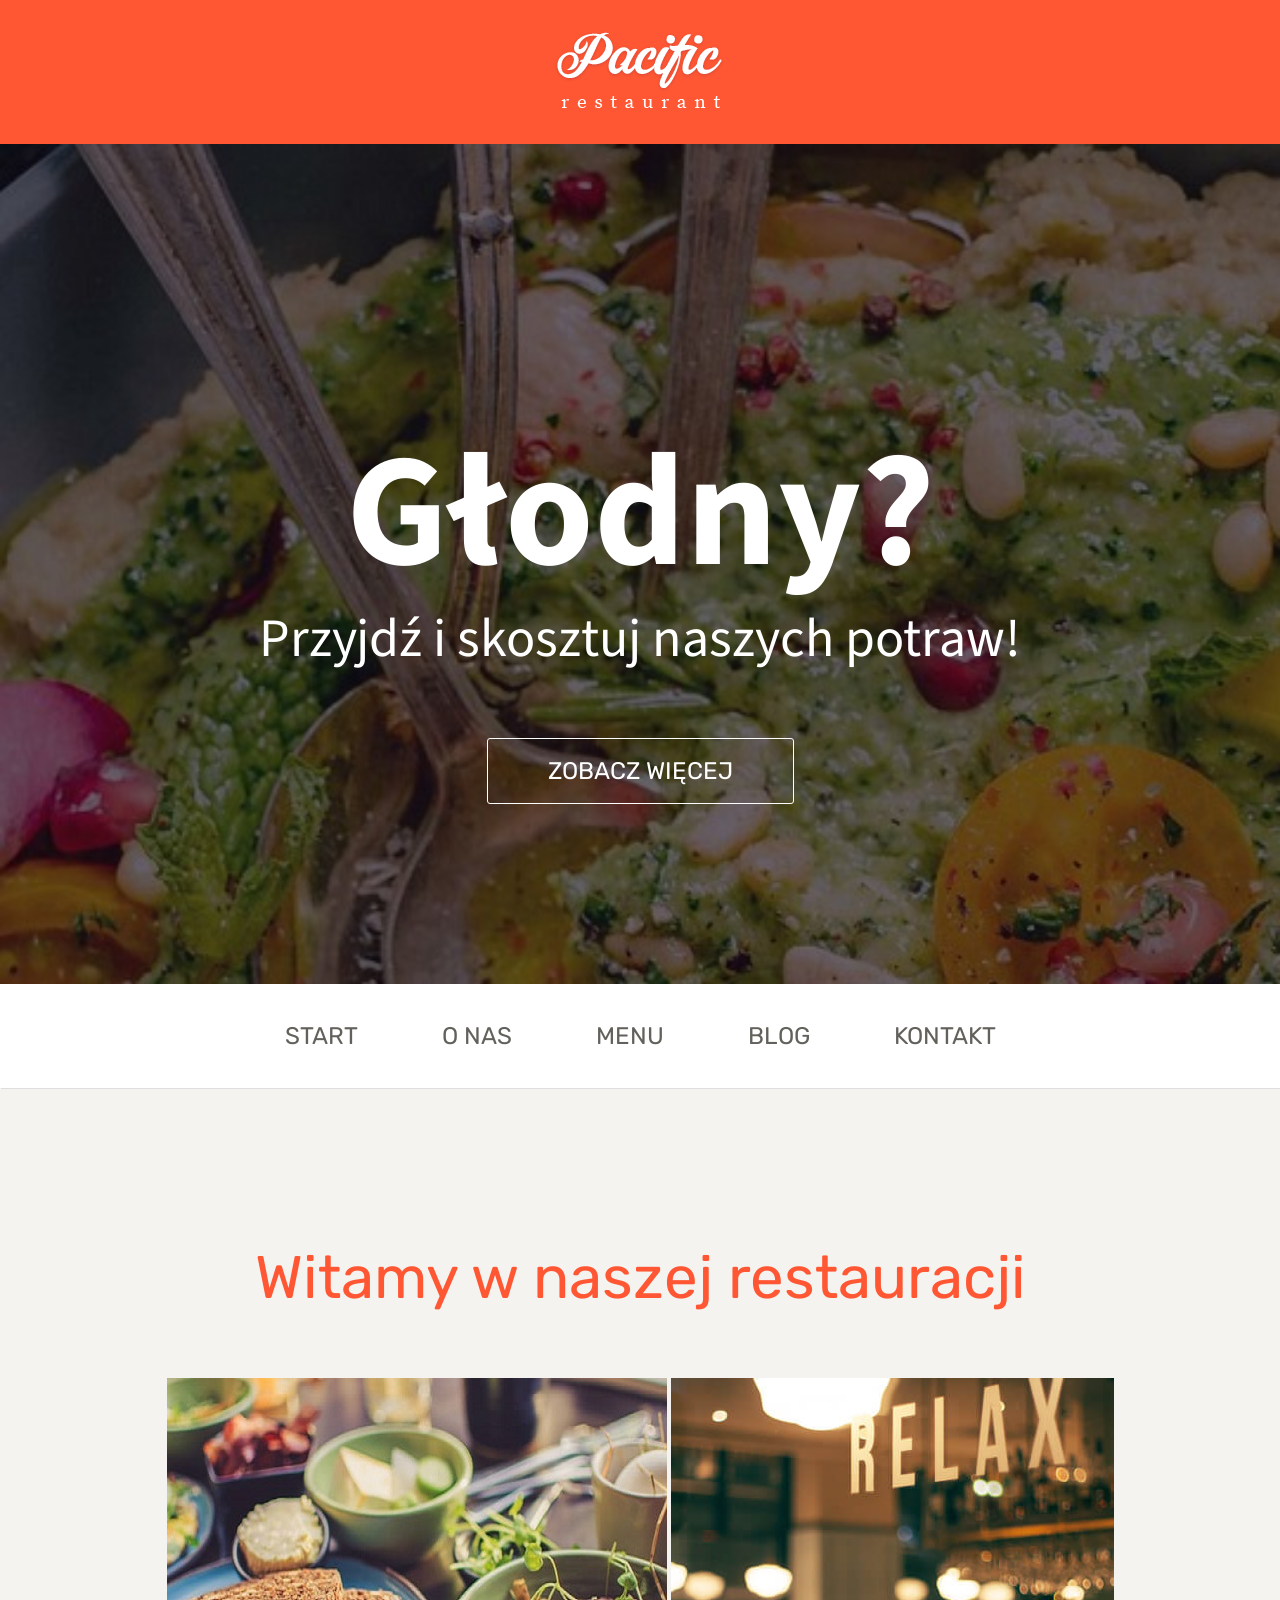
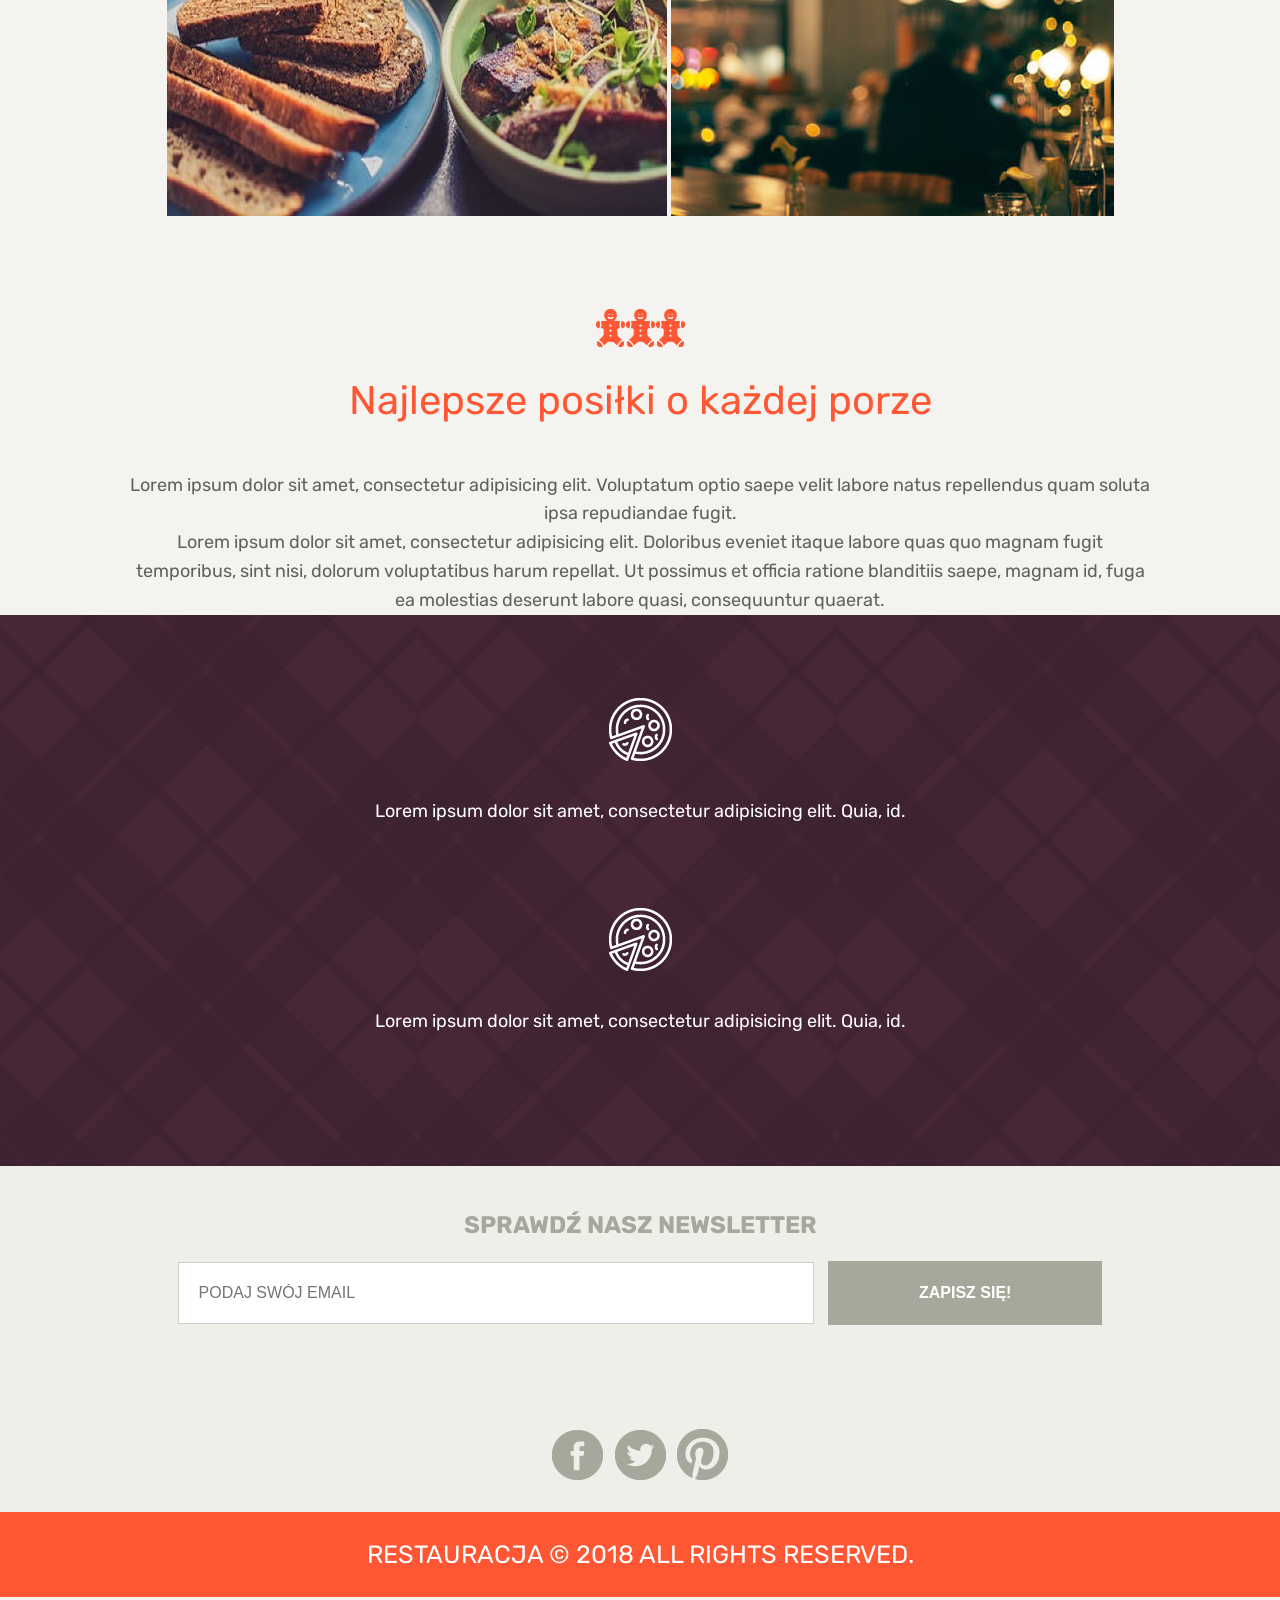
<file: index.html>
<!DOCTYPE html>
<html lang="pl">
<head>
    <meta charset="UTF-8">
    <title>Restauracja_SMAKOSZ</title>
    <meta name="viewport" content="width=device-width, initial-scale=1.0">
    <link rel="stylesheet" href="css/reset-meyer.css">
    <link rel="stylesheet" href="css/style.css">
    
    <link href="https://fonts.googleapis.com/css?family=Rubik&amp;subset=latin-ext" rel="stylesheet">
    <link href="https://fonts.googleapis.com/css?family=Source+Sans+Pro" rel="stylesheet">

</head>
<body>
    <header>
       <div class="logo-bar">
        <a href="index.html">
            <img src="img/logo.png" alt="Logo restauracji">
        </a>
        </div>
        <div class="top">
            <h1>Głodny?</h1>
            <p>Przyjdź i skosztuj naszych potraw!</p>
            <a href="#">ZOBACZ WIĘCEJ</a>
        </div>
        <nav>
            <ul>
                <li><a href="index.html">START</a></li>
                <li><a href="#">O NAS</a></li>
                <li><a href="#">MENU</a></li>
                <li><a href="#">BLOG</a></li>
                <li><a href="kontakt.html">KONTAKT</a></li>
            </ul>
        </nav>
        
    </header>
    <main>
        <section class="section-welcome">
            <h1 class="section-header">Witamy w naszej restauracji</h1>
            <img src="img/danie_1.jpg" alt="Danie pierwsze" class="Welcome-first-image">
            <img src="img/danie_2.jpg" alt="Danie drugie">
        </section>
        <section class="section-best-meals">
            <img src="img/ciastka.png" alt="Grafika ciastko">
            <h1 class="section-header">Najlepsze posiłki o każdej porze</h1>
            <p>Lorem ipsum dolor sit amet, consectetur adipisicing elit. Voluptatum optio saepe velit labore natus repellendus quam soluta ipsa repudiandae fugit.</p>
            <p>Lorem ipsum dolor sit amet, consectetur adipisicing elit. Doloribus eveniet itaque labore quas quo magnam fugit temporibus, sint nisi, dolorum voluptatibus harum repellat. Ut possimus et officia ratione blanditiis saepe, magnam id, fuga ea molestias deserunt labore quasi, consequuntur quaerat.</p>
        </section>
        <section class="section-offer">
            <div class="section-offer-single">
                <img src="img/pizza.png" alt="Pizza">
                <p>Lorem ipsum dolor sit amet, consectetur adipisicing elit. Quia, id.</p>
            </div>
            <div class="section-offer-single">
                <img src="img/pizza.png" alt="Pizza">
                <p>Lorem ipsum dolor sit amet, consectetur adipisicing elit. Quia, id.</p>
            </div>
        </section>
        <section class="section-newsletter">
           <div class="section-newsletter-wrapper">
            <h2>Sprawdź nasz newsletter</h2>    
            <form action="" method="">
                <input type="email" placeholder="Podaj swój email">
                <button type="submit">Zapisz się!</button>
            </form>
            </div>
            <div class="social-links">
                <a href="#"><img src="img/facebook.png" alt="Facebook"></a>
                <a href="#"><img src="img/twitter.png" alt="Twitter"></a>
                <a href="#"><img src="img/pinterest.png" alt="Pinterest"></a>
              
            </div>
        </section>
    </main>
    <footer class="footer">
        Restauracja &copy; 2018 All rights reserved.
  
    </footer>>
    
    
</body>
</html>
</file>
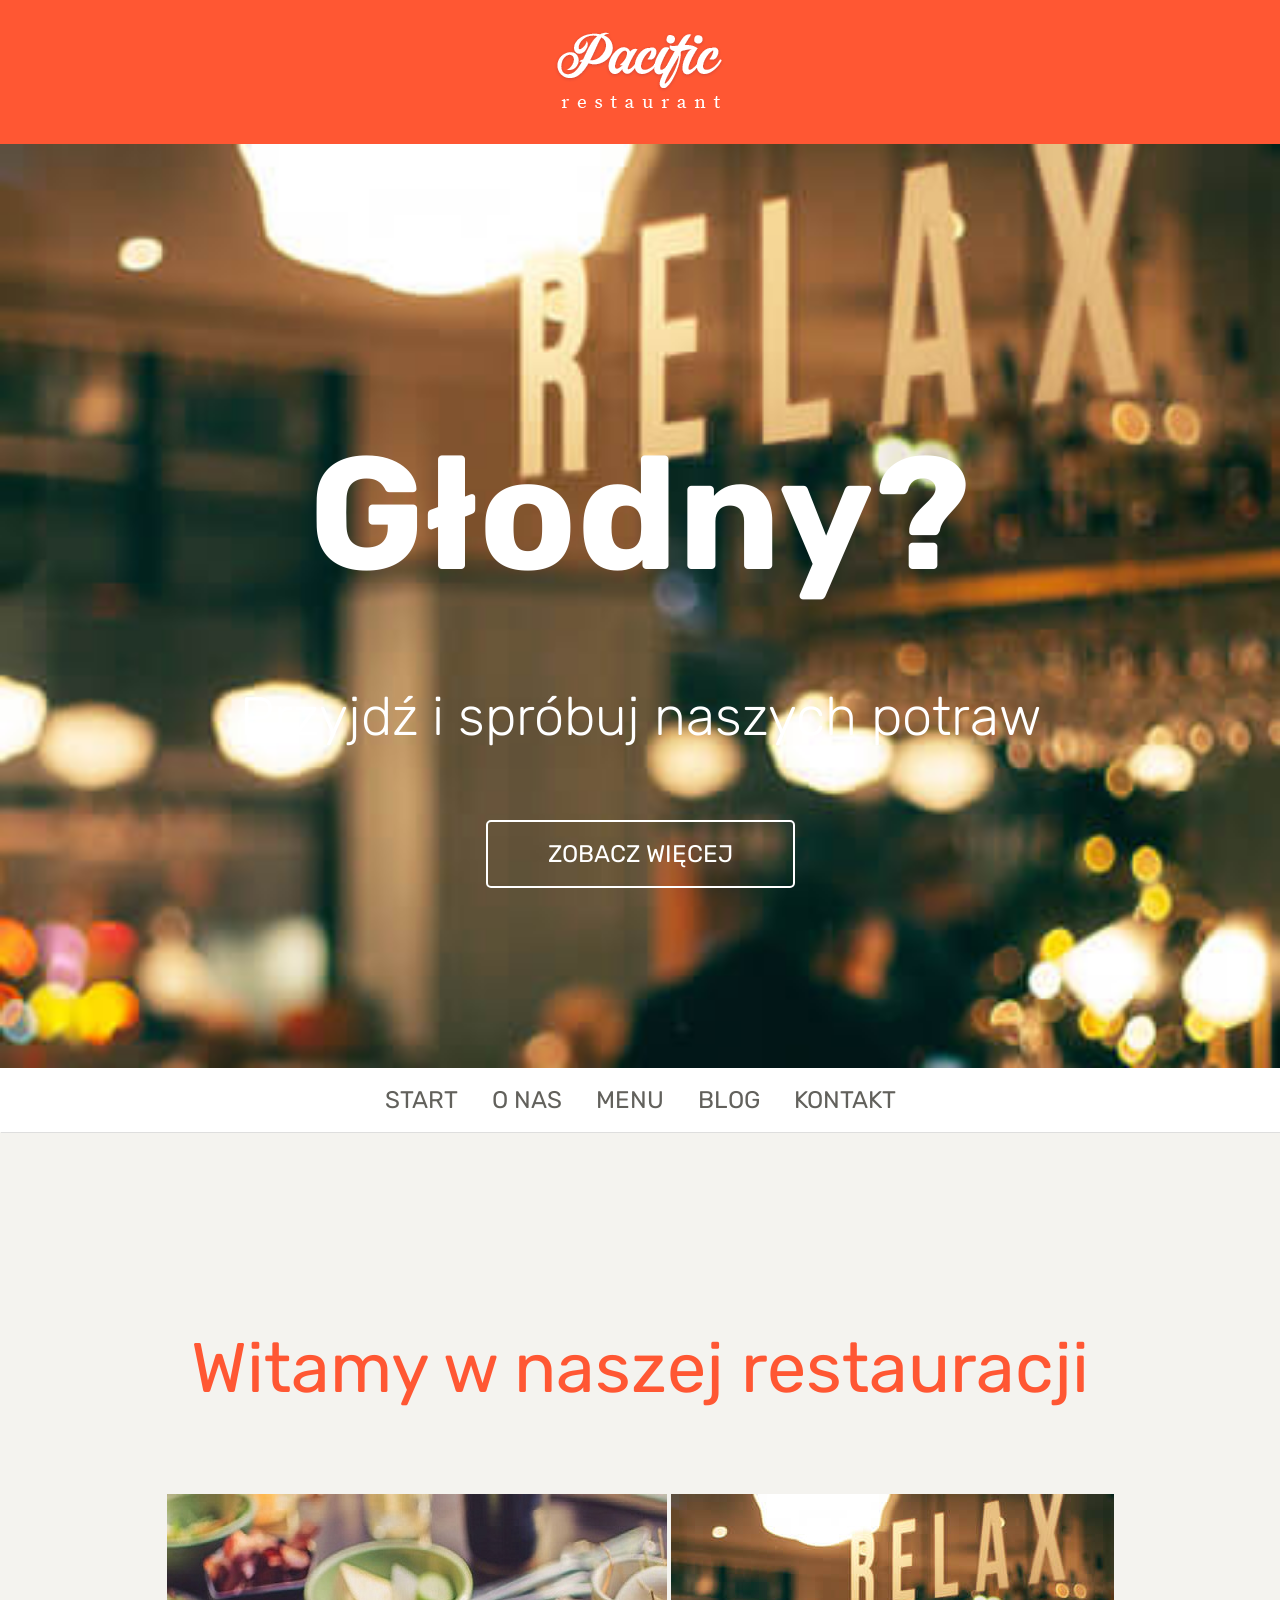
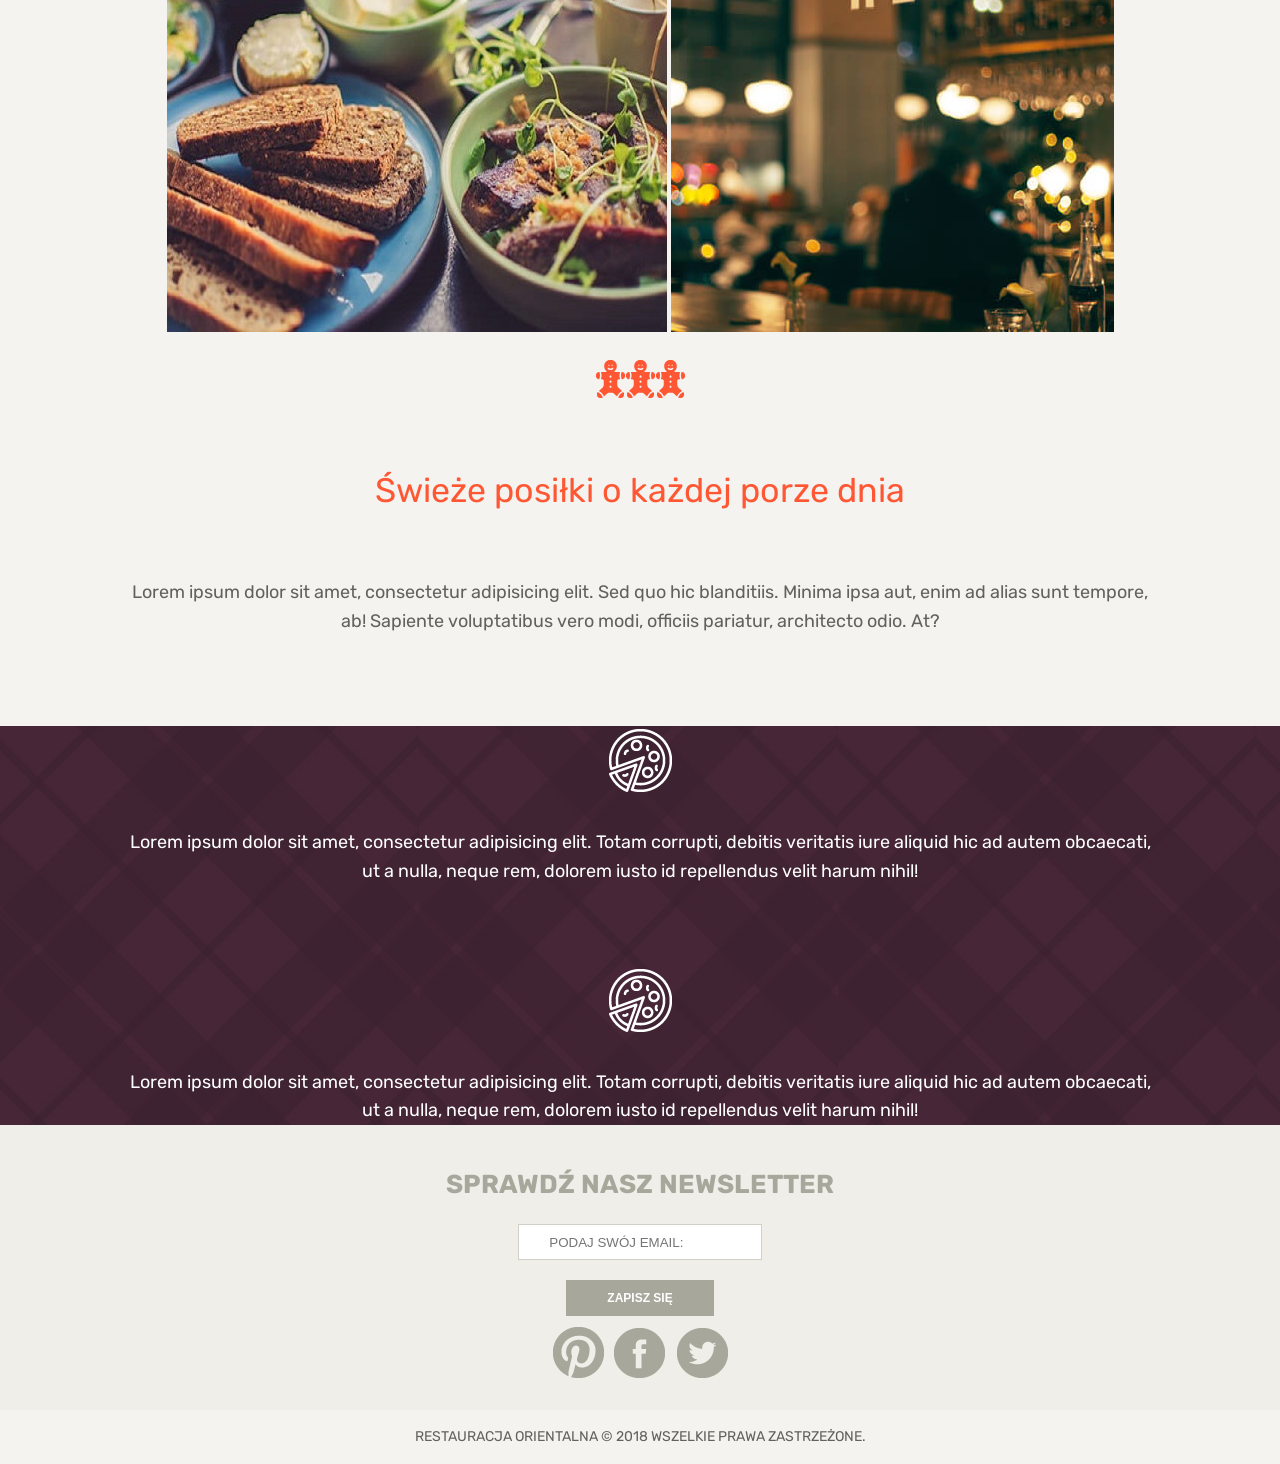
<file: img/index.html>
<!DOCTYPE html>
<html lang="pl">
<head>
    <meta charset="UTF-8">

    <title>Witamy w restauracji</title>
    <link rel="stylesheet" href="style.css">
    <link href="https://fonts.googleapis.com/css?family=Source+Serif+Pro:400,700&amp;subset=latin-ext" rel="stylesheet">
    <link href="https://fonts.googleapis.com/css?family=Rubik&amp;subset=latin-ext" rel="stylesheet">
</head>
<body>
    <header>
       <div class="logo-bar">
           <a href="index.html">
               <img src="logo.png" alt="Logo firmy">
           </a>
       </div>
       <div class="top">
           <h1 class="gora">Głodny?</h1>
           <p>Przyjdź i spróbuj naszych potraw</p>
           <a href="#">ZOBACZ WIĘCEJ</a>
       </div>
           <nav>
               <ul>
                   <li><a href="index.html">START</a></li>
                   <li><a href="#">O NAS</a></li>
                   <li><a href="#">MENU</a></li>
                   <li><a href="#">BLOG</a></li>
                   <li><a href="formularz.html">KONTAKT</a></li>
               </ul>
           </nav>
        
    </header>
    <main>
       
        <section class="section-welcome">
            <h1 class="section-header">Witamy w naszej restauracji</h1>
            <img src="danie_1.jpg" alt="Potrawa" class="welcome-first-image">
            <img src="danie_2.jpg" alt="Potrawa numer 2">
        </section>
        
        <section class="section-best-meals">
            <img src="ciastka.png" alt="ciastko">
            <h1 class="section-header">Świeże posiłki o każdej porze dnia</h1>
            <p>Lorem ipsum dolor sit amet, consectetur adipisicing elit. Sed quo hic blanditiis. Minima ipsa aut, enim ad alias sunt tempore, ab! Sapiente voluptatibus vero modi, officiis pariatur, architecto odio. At?</p>
        </section>
        <section class="section-offer">
            <div class="section-offer-sinlge">
                <img src="pizza.png" alt="pizza">
                <p>Lorem ipsum dolor sit amet, consectetur adipisicing elit. Totam corrupti, debitis veritatis iure aliquid hic ad autem obcaecati, ut a nulla, neque rem, dolorem iusto id repellendus velit harum nihil!</p>
            </div>
      
        
            <div class="section-offer-sinlge">
                <img src="pizza.png" alt="pizza">
                <p>Lorem ipsum dolor sit amet, consectetur adipisicing elit. Totam corrupti, debitis veritatis iure aliquid hic ad autem obcaecati, ut a nulla, neque rem, dolorem iusto id repellendus velit harum nihil!</p>
            </div>
        </section>
        <section class="section-newsletter">
            <div class="section-newsletter-wrapper">
                <h2>Sprawdź nasz newsletter</h2>
                <form action="#">
                    <input type="emalil" placeholder="Podaj swój email:">
                    <button type="submit">Zapisz się</button>
                </form>
            </div>
            <div class="social-links">
               
                <a href="#"><img src="pinterest.png" alt=""></a>
                <a href="#"><img src="facebook.png" alt=""></a>
                <a href="#"><img src="twitter.png" alt=""></a>
            </div>
        </section>
    </main>
    <footer>
        Restauracja Orientalna &copy; 2018 Wszelkie prawa zastrzeżone.
    </footer>
</body>
</html>
</file>
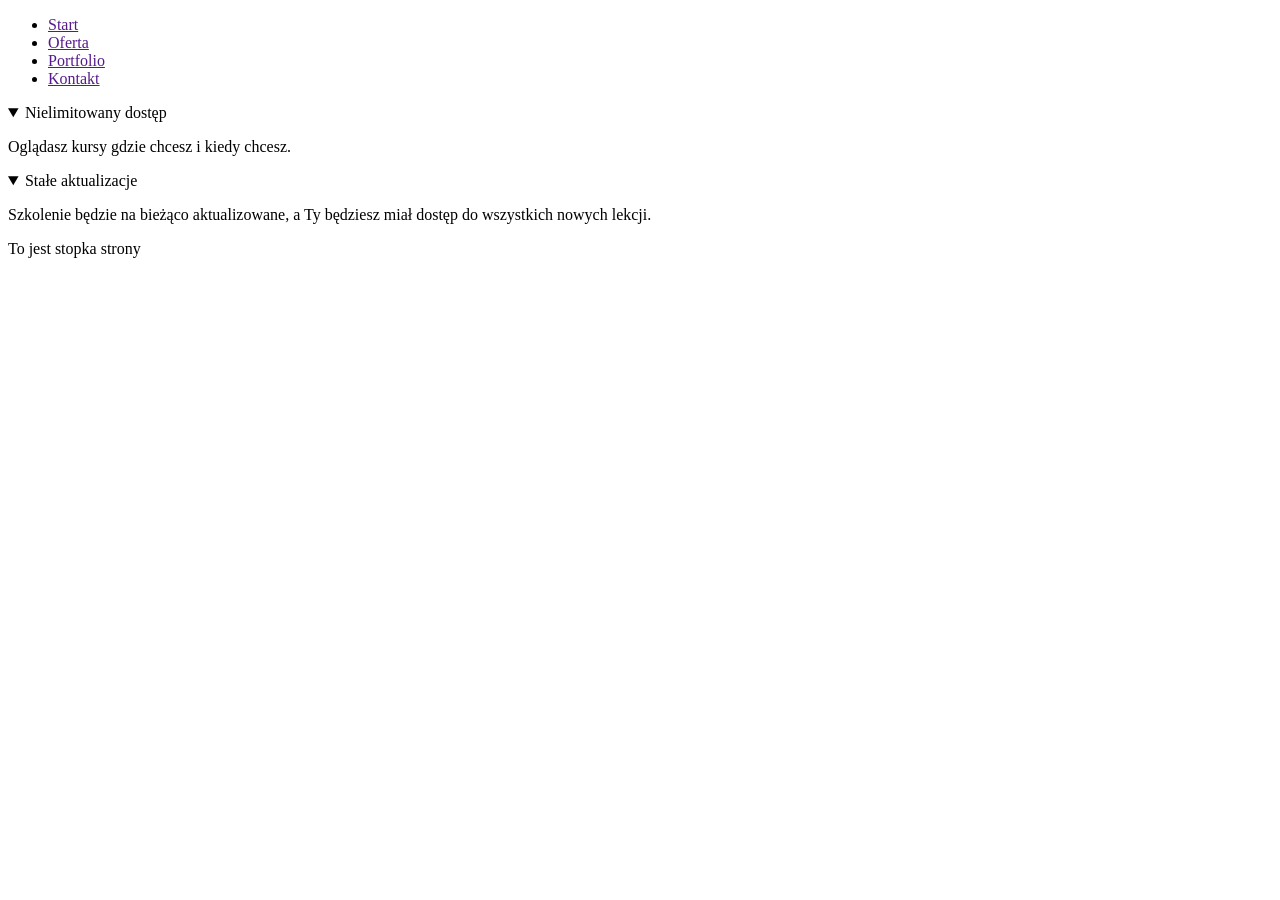
<file: img/materialy/materialy_do_kursu/lekcje/10/10_1/koniec/index.html>
<!DOCTYPE html>
<html>
<head>
	<meta charset="UTF-8">
	<title>Przydatne techniki</title>
</head>
<body>

	<header>
		<nav>
			<ul>
				<li><a href="">Start</a></li>
				<li><a href="">Oferta</a></li>
				<li><a href="">Portfolio</a></li>
				<li><a href="">Kontakt</a></li>
			</ul>
		</nav>
	</header>
	<main role="main">
		<details open>
			<summary>Nielimitowany dostęp</summary>
			<p>Oglądasz kursy gdzie chcesz i kiedy chcesz.</p>
		</details>
		<details open>
			<summary>Stałe aktualizacje</summary>
			<p>Szkolenie będzie na bieżąco aktualizowane, a Ty będziesz miał dostęp do wszystkich nowych lekcji.</p>
		</details>
	</main>
	<footer>To jest stopka strony</footer>
</body>
</html>
</file>
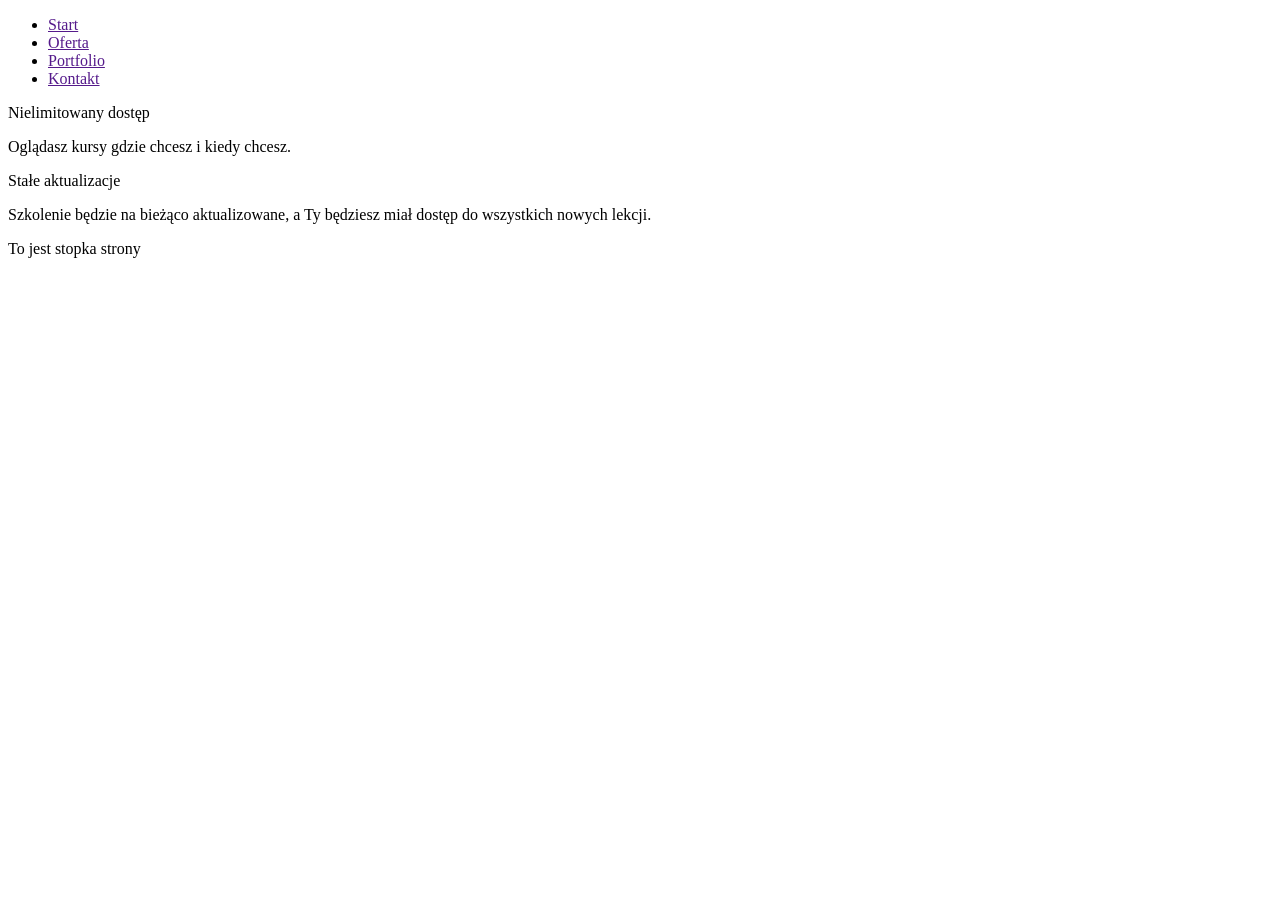
<file: img/materialy/materialy_do_kursu/lekcje/10/10_1/poczatek/index.html>
<!DOCTYPE html>
<html>
<head>
	<meta charset="UTF-8">
	<title>Przydatne techniki</title>
</head>
<body>

	<header>
		<nav>
			<ul>
				<li><a href="">Start</a></li>
				<li><a href="">Oferta</a></li>
				<li><a href="">Portfolio</a></li>
				<li><a href="">Kontakt</a></li>
			</ul>
		</nav>
	</header>
	<main role="main">		
		Nielimitowany dostęp
		<p>Oglądasz kursy gdzie chcesz i kiedy chcesz.</p>
		Stałe aktualizacje
		<p>Szkolenie będzie na bieżąco aktualizowane, a Ty będziesz miał dostęp do wszystkich nowych lekcji.</p>
	</main>
	<footer>To jest stopka strony</footer>
</body>
</html>
</file>
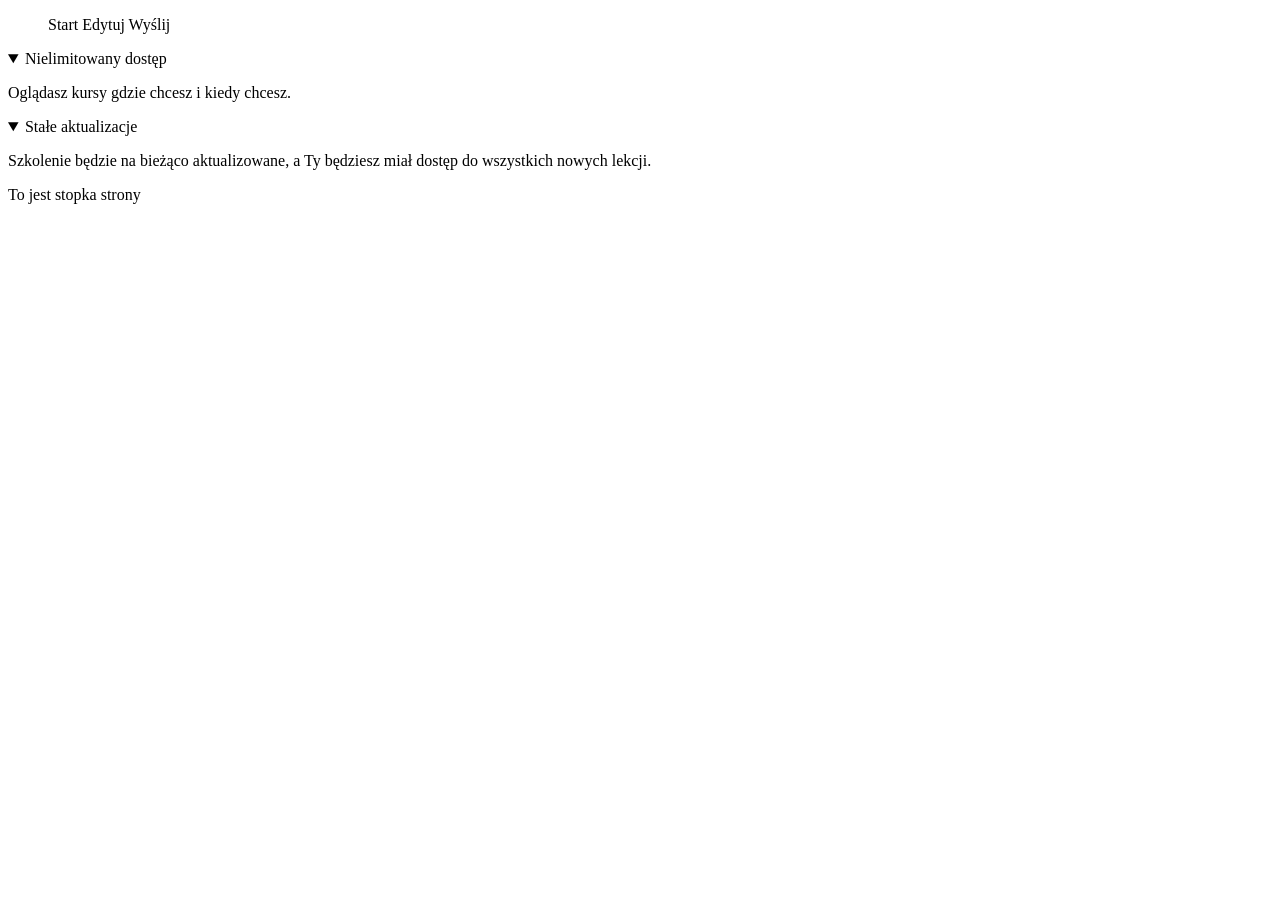
<file: img/materialy/materialy_do_kursu/lekcje/10/10_2/koniec/index.html>
<!DOCTYPE html>
<html>
<head>
	<meta charset="UTF-8">
	<title>Przydatne techniki</title>
</head>
<body contextmenu="mainmenu">
	<menu type="context" id="mainmenu">
		<menuitem>Start</menuitem>
		<menuitem>Edytuj</menuitem>
		<menuitem icon="email.png">Wyślij</menuitem>
	</menu>
	<header>
	</header>
	<main role="main">
		<details open>
			<summary>Nielimitowany dostęp</summary>
			<p>Oglądasz kursy gdzie chcesz i kiedy chcesz.</p>
		</details>
		<details open>
			<summary>Stałe aktualizacje</summary>
			<p>Szkolenie będzie na bieżąco aktualizowane, a Ty będziesz miał dostęp do wszystkich nowych lekcji.</p>
		</details>
	</main>
	<footer>To jest stopka strony</footer>
</body>
</html>
</file>
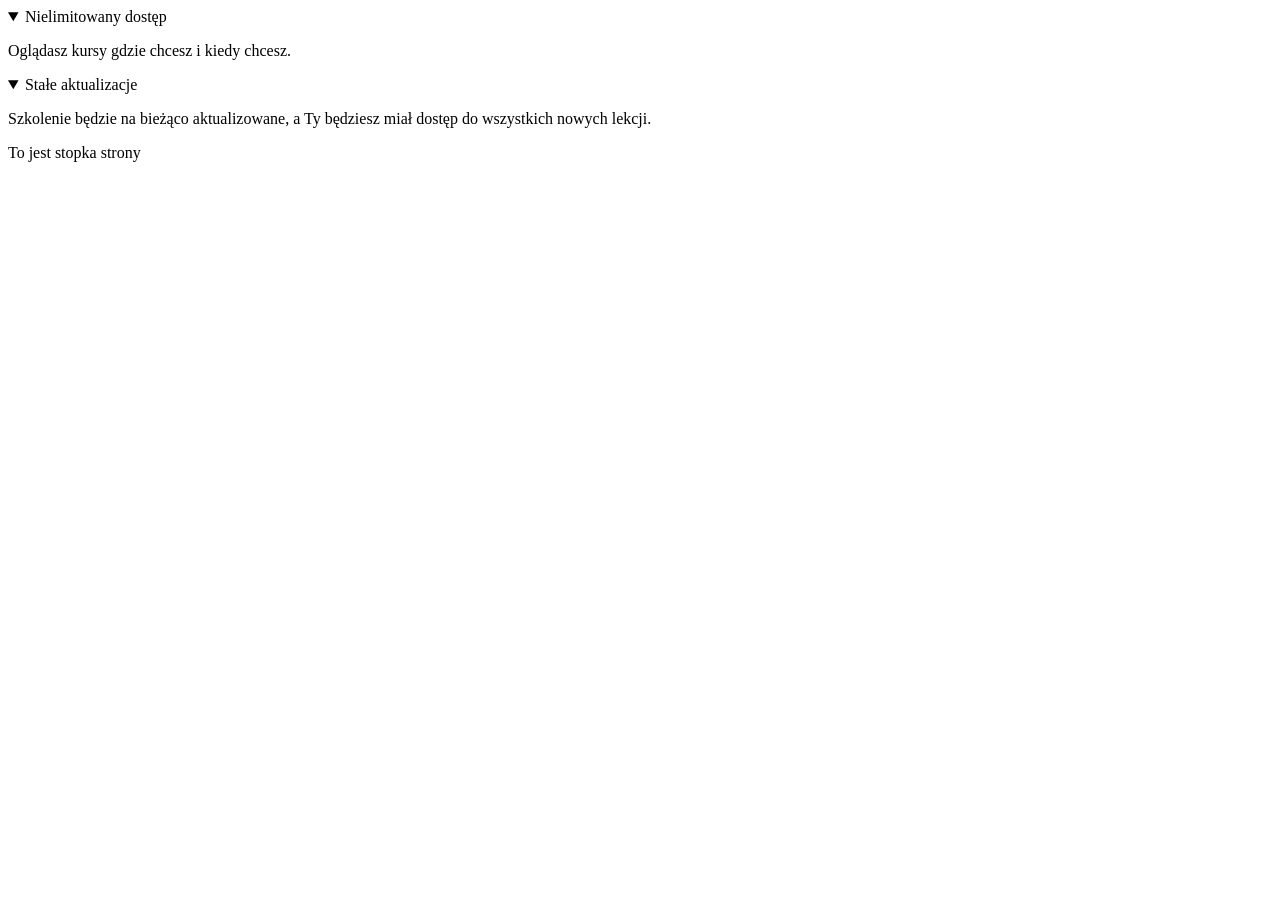
<file: img/materialy/materialy_do_kursu/lekcje/10/10_2/poczatek/index.html>
<!DOCTYPE html>
<html>
<head>
	<meta charset="UTF-8">
	<title>Przydatne techniki</title>
</head>
<body>
	<header>
	</header>
	<main role="main">
		<details open>
			<summary>Nielimitowany dostęp</summary>
			<p>Oglądasz kursy gdzie chcesz i kiedy chcesz.</p>
		</details>
		<details open>
			<summary>Stałe aktualizacje</summary>
			<p>Szkolenie będzie na bieżąco aktualizowane, a Ty będziesz miał dostęp do wszystkich nowych lekcji.</p>
		</details>
	</main>
	<footer>To jest stopka strony</footer>
</body>
</html>
</file>
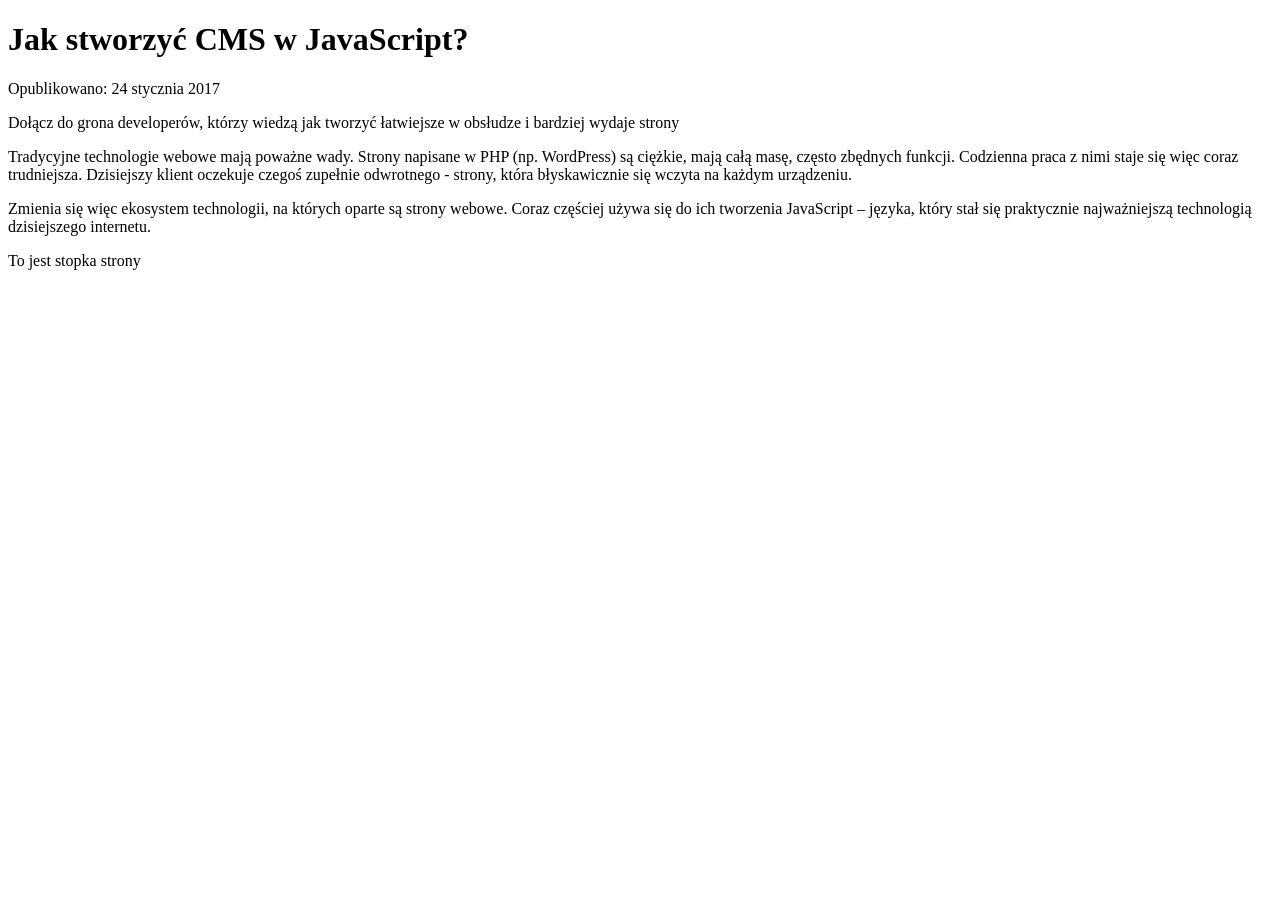
<file: img/materialy/materialy_do_kursu/lekcje/10/10_3/koniec/index.html>
<!DOCTYPE html>
<html>
<head>
	<meta charset="UTF-8">
	<title>Przydatne techniki</title>
</head>
<body>
	<header>
	</header>
	<main role="main">
		<h1>Jak stworzyć CMS w JavaScript?</h1>
		<p>Opublikowano: <time datetime="2017-01-24">24 stycznia 2017</time></p>
		<p>Dołącz do grona developerów, którzy wiedzą jak tworzyć łatwiejsze w obsłudze i bardziej wydaje strony</p>
		<p>Tradycyjne technologie webowe mają poważne wady. Strony napisane w PHP (np. WordPress) są ciężkie, mają całą masę, często zbędnych funkcji. Codzienna praca z nimi staje się więc coraz trudniejsza. Dzisiejszy klient oczekuje czegoś zupełnie odwrotnego - strony, która błyskawicznie się wczyta na każdym urządzeniu.</p>
		<p>Zmienia się więc ekosystem technologii, na których oparte są strony webowe. Coraz częściej używa się do ich tworzenia JavaScript – języka, który stał się praktycznie najważniejszą technologią dzisiejszego internetu.</p>
	</main>
	<footer>To jest stopka strony</footer>
</body>
</html>
</file>
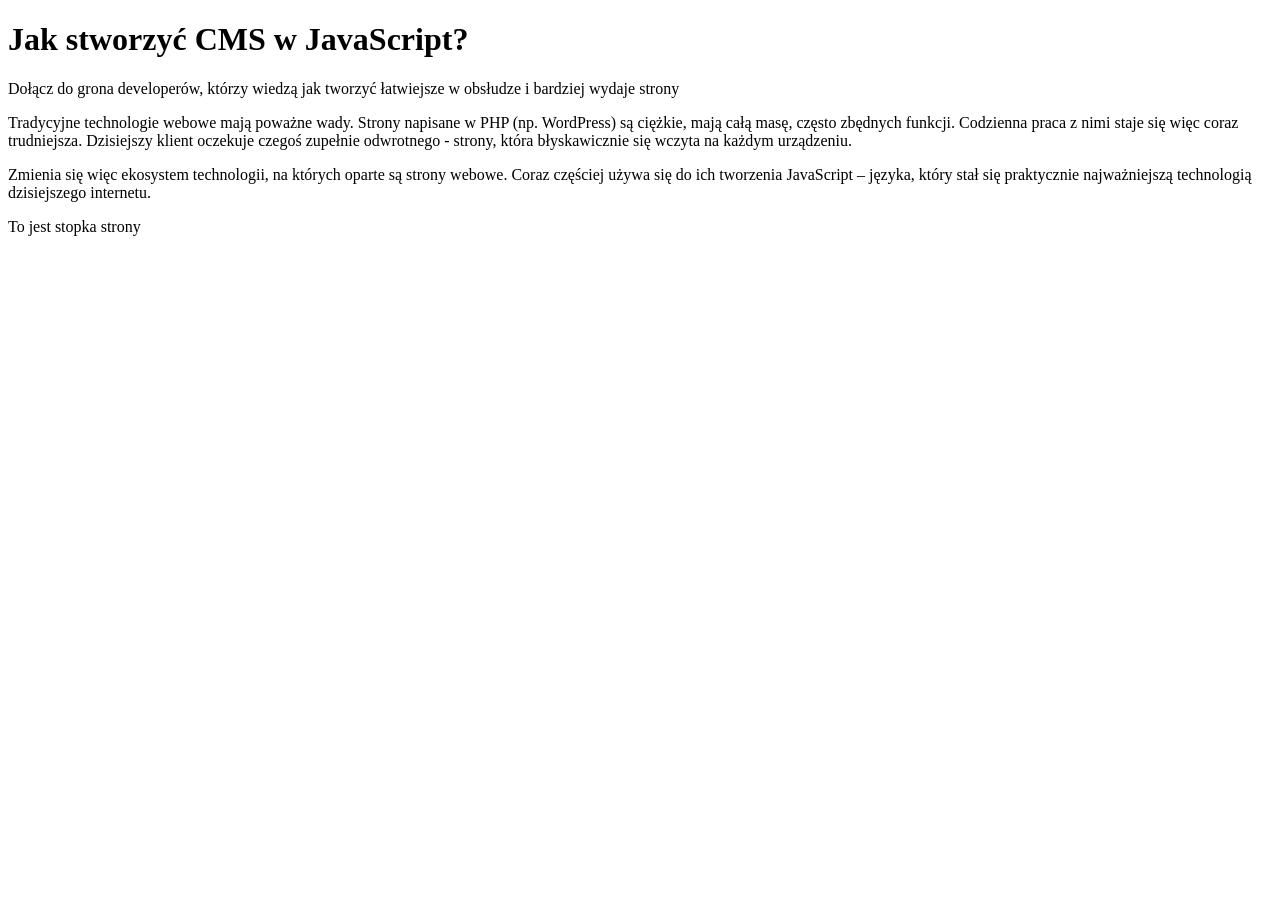
<file: img/materialy/materialy_do_kursu/lekcje/10/10_3/poczatek/index.html>
<!DOCTYPE html>
<html>
<head>
	<meta charset="UTF-8">
	<title>Przydatne techniki</title>
</head>
<body>
	<header>
	</header>
	<main role="main">
		<h1>Jak stworzyć CMS w JavaScript?</h1>
		<p>Dołącz do grona developerów, którzy wiedzą jak tworzyć łatwiejsze w obsłudze i bardziej wydaje strony</p>
		<p>Tradycyjne technologie webowe mają poważne wady. Strony napisane w PHP (np. WordPress) są ciężkie, mają całą masę, często zbędnych funkcji. Codzienna praca z nimi staje się więc coraz trudniejsza. Dzisiejszy klient oczekuje czegoś zupełnie odwrotnego - strony, która błyskawicznie się wczyta na każdym urządzeniu.</p>
		<p>Zmienia się więc ekosystem technologii, na których oparte są strony webowe. Coraz częściej używa się do ich tworzenia JavaScript – języka, który stał się praktycznie najważniejszą technologią dzisiejszego internetu.</p>
	</main>
	<footer>To jest stopka strony</footer>
</body>
</html>
</file>
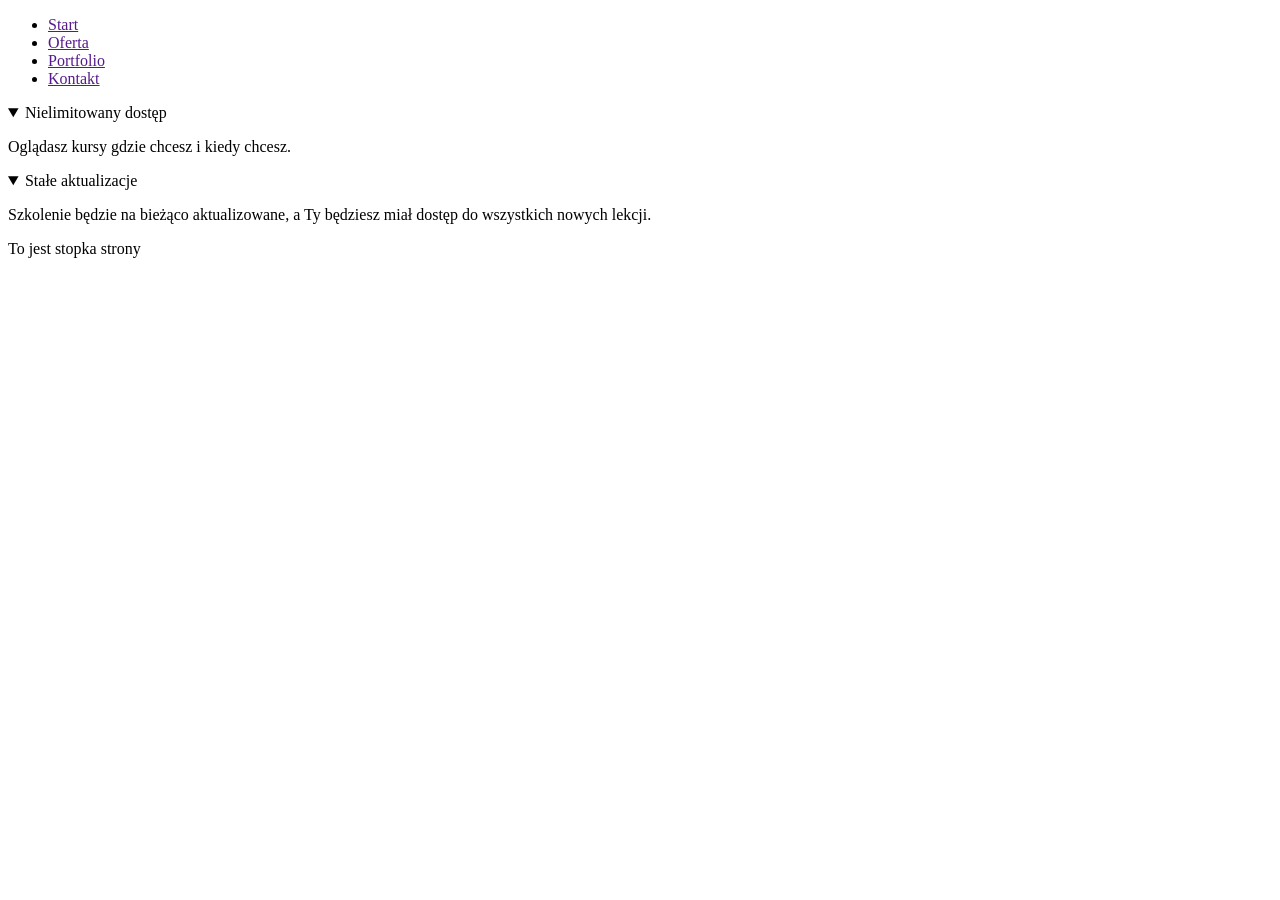
<file: img/materialy/materialy_do_kursu/lekcje/10/10_4/koniec/index.html>
<!DOCTYPE html>
<html>
<head>
	<meta charset="UTF-8">
	<title>Przydatne techniki</title>
</head>
<body>

	<header>
		<nav>
			<ul>
				<li><a href="">Start</a></li>
				<li><a href="">Oferta</a></li>
				<li><a href="">Portfolio</a></li>
				<li><a href="">Kontakt</a></li>
			</ul>
		</nav>
	</header>
	<main role="main">
		<details open>
			<summary>Nielimitowany dostęp</summary>
			<p>Oglądasz kursy gdzie chcesz i kiedy chcesz.</p>
		</details>
		<details open>
			<summary>Stałe aktualizacje</summary>
			<p>Szkolenie będzie na bieżąco aktualizowane, a Ty będziesz miał dostęp do wszystkich nowych lekcji.</p>
		</details>
	</main>
	<footer>To jest stopka strony</footer>
	<script src="details-element-polyfill.js"></script>
</body>
</html>
</file>
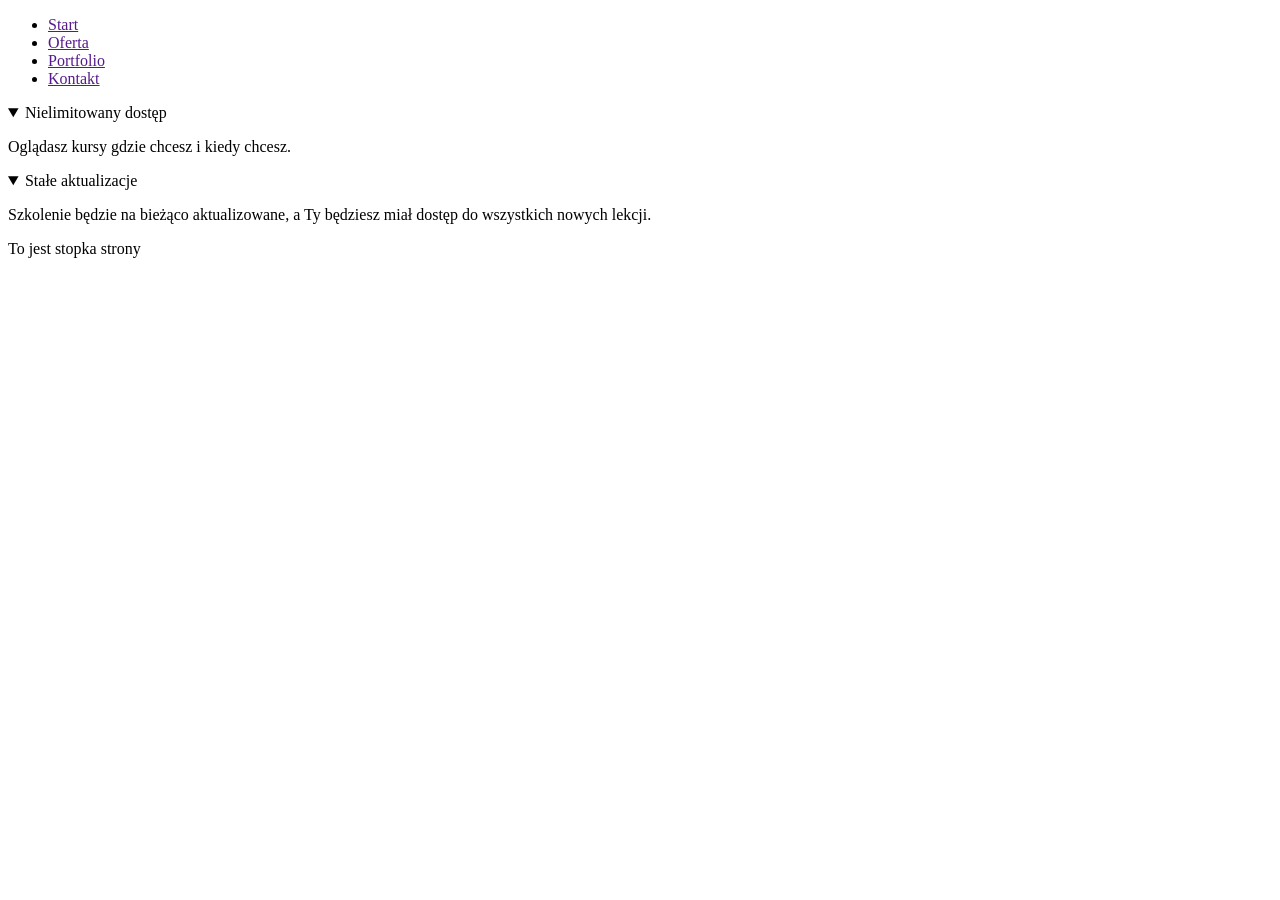
<file: img/materialy/materialy_do_kursu/lekcje/10/10_5/koniec/index.html>
<!DOCTYPE html>
<html>
<head>
	<meta charset="UTF-8">
	<title>Przydatne techniki</title>
</head>
<body>

	<header>
		<nav>
			<ul>
				<li><a href="">Start</a></li>
				<li><a href="">Oferta</a></li>
				<li><a href="">Portfolio</a></li>
				<li><a href="">Kontakt</a></li>
			</ul>
		</nav>
	</header>
	<main role="main">
		<details open>
			<summary>Nielimitowany dostęp</summary>
			<p>Oglądasz kursy gdzie chcesz i kiedy chcesz.</p>
		</details>
		<details open>
			<summary>Stałe aktualizacje</summary>
			<p>Szkolenie będzie na bieżąco aktualizowane, a Ty będziesz miał dostęp do wszystkich nowych lekcji.</p>
		</details>
	</main>
	<footer>To jest stopka strony</footer>
	<script src="modernizr-custom.js"></script>
	<script>
		if(Modernizr.details){
			alert('Twoja przeglądarka obsługuje DETAILS');
		} else {
			alert('Twoja przeglądarka NIE obsługuje DETAILS');
		}
	</script>
</body>
</html>
</file>
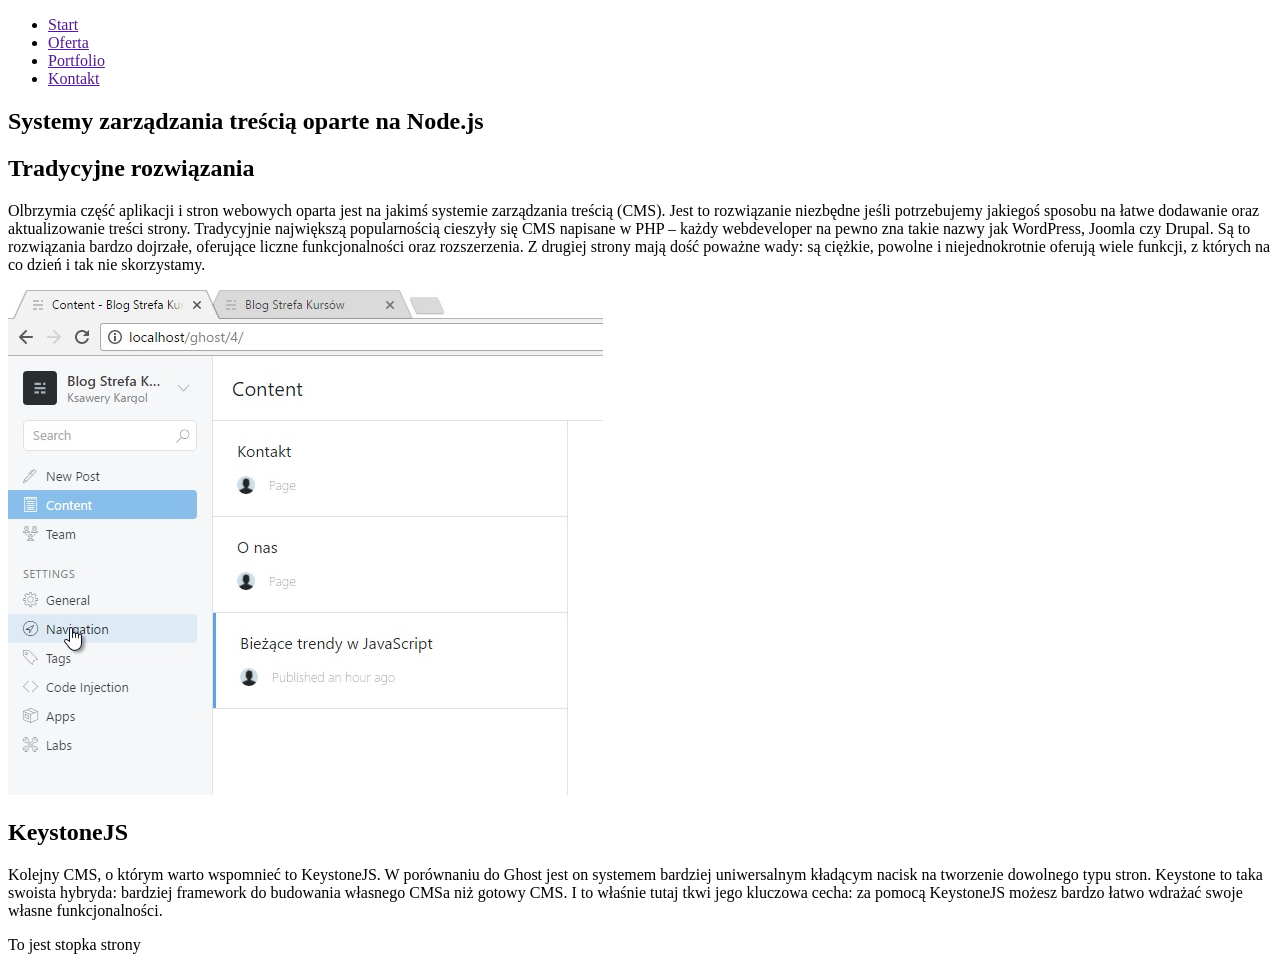
<file: img/materialy/materialy_do_kursu/lekcje/10/10_7/koniec/index.html>
<!DOCTYPE html>
<html>
<head>
	<meta charset="UTF-8">
	<title>Przydatne techniki</title>
</head>
<body>

	<header>
		<nav>
			<ul>
				<li><a href="">Start</a></li>
				<li><a href="">Oferta</a></li>
				<li><a href="">Portfolio</a></li>
				<li><a href="">Kontakt</a></li>
			</ul>
		</nav>
	</header>
	<main>
		<article>
			<h1>Systemy zarządzania treścią oparte na Node.js</h1>
			<h2>Tradycyjne rozwiązania</h2>
			<p>Olbrzymia część aplikacji i stron webowych oparta jest na jakimś systemie zarządzania treścią (CMS). Jest to rozwiązanie niezbędne jeśli potrzebujemy jakiegoś sposobu na łatwe dodawanie oraz aktualizowanie treści strony. Tradycyjnie największą popularnością cieszyły się CMS napisane w PHP – każdy webdeveloper na pewno zna takie nazwy jak WordPress, Joomla czy Drupal. Są to rozwiązania bardzo dojrzałe, oferujące liczne funkcjonalności oraz rozszerzenia. Z drugiej strony mają dość poważne wady: są ciężkie, powolne i niejednokrotnie oferują wiele funkcji, z których na co dzień i tak nie skorzystamy.</p>
			<img src="ghost.jpg" alt="Ghost CMS">
			<h2>KeystoneJS</h2>
			<p>Kolejny CMS, o którym warto wspomnieć to KeystoneJS. W porównaniu do Ghost jest on systemem bardziej uniwersalnym kładącym nacisk na tworzenie dowolnego typu stron. Keystone to taka swoista hybryda: bardziej framework do budowania własnego CMSa niż gotowy CMS. I to właśnie tutaj tkwi jego kluczowa cecha: za pomocą KeystoneJS możesz bardzo łatwo wdrażać swoje własne funkcjonalności.</p>
		</article>
	</main>
	<footer>To jest stopka strony</footer>
</body>
</html>
</file>
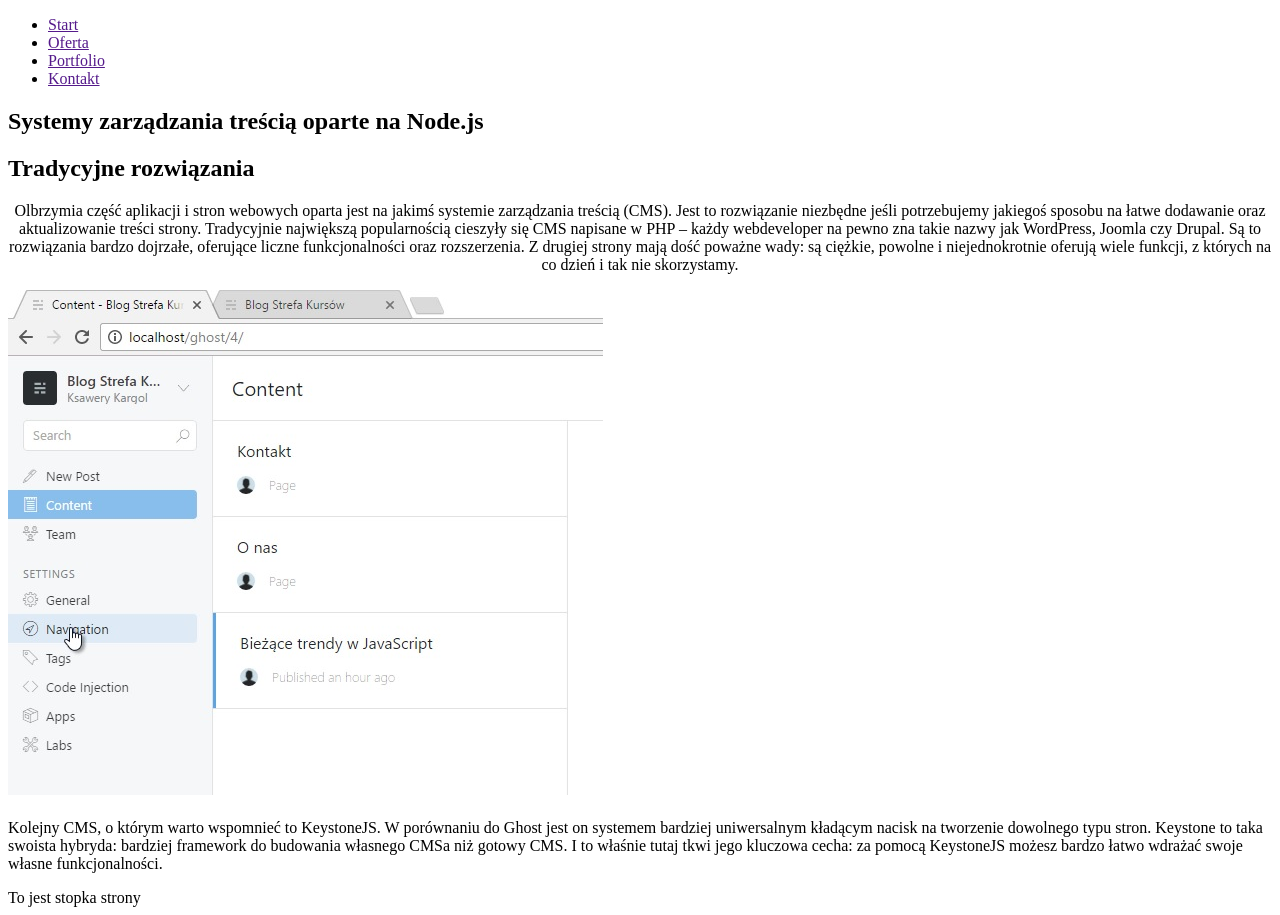
<file: img/materialy/materialy_do_kursu/lekcje/10/10_7/poczatek/index.html>
<!DOCTYPE html>
<html>
<head>
	<meta charset="UTF-8">
	<title>Przydatne techniki</title>
</head>
<body>

	<header>
		<nav>
			<ul>
				<li><a href="">Start</a></li>
				<li><a href="">Oferta</a></li>
				<li><a href="">Portfolio</a></li>
				<li><a href="">Kontakt</a></li>
			</ul>
		</nav>
	</header>
	<main>
		<article>
			<h1>Systemy zarządzania treścią oparte na Node.js</h1>
			<h2>Tradycyjne rozwiązania</h2>
			<p align="center">Olbrzymia część aplikacji i stron webowych oparta jest na jakimś systemie zarządzania treścią (CMS). Jest to rozwiązanie niezbędne jeśli potrzebujemy jakiegoś sposobu na łatwe dodawanie oraz aktualizowanie treści strony. Tradycyjnie największą popularnością cieszyły się CMS napisane w PHP – każdy webdeveloper na pewno zna takie nazwy jak WordPress, Joomla czy Drupal. Są to rozwiązania bardzo dojrzałe, oferujące liczne funkcjonalności oraz rozszerzenia. Z drugiej strony mają dość poważne wady: są ciężkie, powolne i niejednokrotnie oferują wiele funkcji, z których na co dzień i tak nie skorzystamy.</p>
			<img src="ghost.jpg">
			<h2></h2>
			<p>Kolejny CMS, o którym warto wspomnieć to KeystoneJS. W porównaniu do Ghost jest on systemem bardziej uniwersalnym kładącym nacisk na tworzenie dowolnego typu stron. Keystone to taka swoista hybryda: bardziej framework do budowania własnego CMSa niż gotowy CMS. I to właśnie tutaj tkwi jego kluczowa cecha: za pomocą KeystoneJS możesz bardzo łatwo wdrażać swoje własne funkcjonalności.</p>
		</article>
	</main>
	<footer>To jest stopka strony</footer>
</body>
</html>
</file>
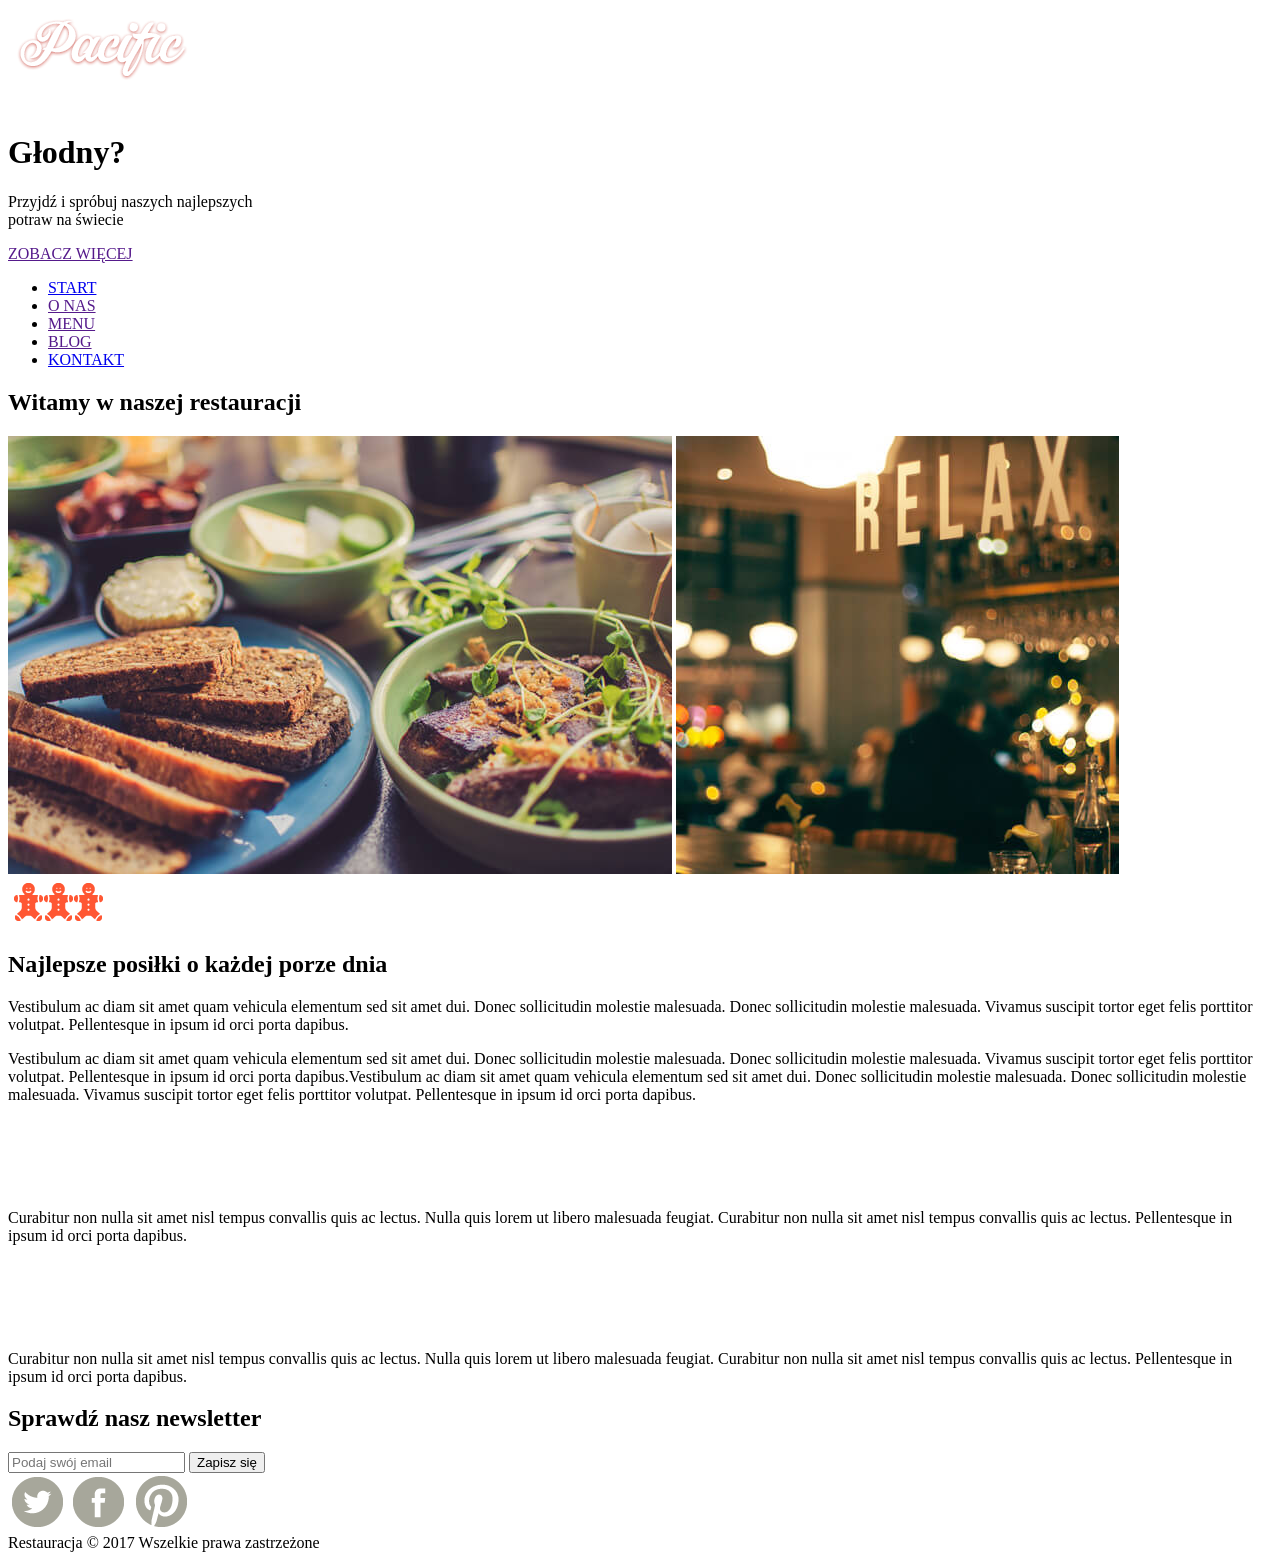
<file: img/materialy/materialy_do_kursu/lekcje/11/11_10/koniec/index.html>
<!DOCTYPE html>
<html>
<head>
	<meta charset="UTF-8">
	<title>Witamy w naszej restauracji</title>
</head>
<body>
	<header>
		<div>
			<a href="index.html">
				<img src="images/logo.png" alt="Logo restauracji">
			</a>
		</div>
		<div>
			<h1>Głodny?</h1>
			<p>Przyjdź i spróbuj naszych najlepszych<br> potraw na świecie</p>
			<a href="">ZOBACZ WIĘCEJ</a>
		</div>
		<nav>
			<ul>
				<li><a href="index.html">START</a></li>
				<li><a href="">O NAS</a></li>
				<li><a href="">MENU</a></li>
				<li><a href="">BLOG</a></li>
				<li><a href="kontakt.html">KONTAKT</a></li>
			</ul>
		</nav>
	</header>
	<main>
	
		<section>
			<h1>Witamy w naszej restauracji</h1>
			<img src="images/danie_1.jpg" alt="Danie numer 1">
			<img src="images/danie_2.jpg" alt="Danie numer 2">
		</section>

		<section>
			<img src="images/ciastka.png" alt="ciastka">
			<h1>Najlepsze posiłki o każdej porze dnia</h1>
			<p>Vestibulum ac diam sit amet quam vehicula elementum sed sit amet dui. Donec sollicitudin molestie malesuada. Donec sollicitudin molestie malesuada. Vivamus suscipit tortor eget felis porttitor volutpat. Pellentesque in ipsum id orci porta dapibus.</p>
			<p>Vestibulum ac diam sit amet quam vehicula elementum sed sit amet dui. Donec sollicitudin molestie malesuada. Donec sollicitudin molestie malesuada. Vivamus suscipit tortor eget felis porttitor volutpat. Pellentesque in ipsum id orci porta dapibus.Vestibulum ac diam sit amet quam vehicula elementum sed sit amet dui. Donec sollicitudin molestie malesuada. Donec sollicitudin molestie malesuada. Vivamus suscipit tortor eget felis porttitor volutpat. Pellentesque in ipsum id orci porta dapibus.</p>
		</section>

		<section>
			<div>
				<img src="images/pizza.png" alt="Pizza">
				<p>Curabitur non nulla sit amet nisl tempus convallis quis ac lectus. Nulla quis lorem ut libero malesuada feugiat. Curabitur non nulla sit amet nisl tempus convallis quis ac lectus. Pellentesque in ipsum id orci porta dapibus.</p>
			</div>
			<div>
				<img src="images/pizza.png" alt="Pizza">
				<p>Curabitur non nulla sit amet nisl tempus convallis quis ac lectus. Nulla quis lorem ut libero malesuada feugiat. Curabitur non nulla sit amet nisl tempus convallis quis ac lectus. Pellentesque in ipsum id orci porta dapibus.</p>
			</div>
		</section>

		<section>
			<div>
				<h2>Sprawdź nasz newsletter</h2>
				<form action="" method="">
					<input type="email" placeholder="Podaj swój email">
					<button type="submit">Zapisz się</button>
				</form>
			</div>
			<div>
				<a href=""><img src="images/twitter.png" alt="Twitter"></a>
				<a href=""><img src="images/facebook.png" alt="Facebook"></a>
				<a href=""><img src="images/pinterest.png" alt="Pinterest"></a>
			</div>
		</section>
	</main>
	<footer>
		Restauracja &copy; 2017 Wszelkie prawa zastrzeżone
	</footer>
</body>
</html>
</file>
<file: css/style.css>
/*
1. Reset
2. Style globalne
3. Typografia

font-family: 'Source Serif Pro', serif;
font-family: 'Rubik', sans-serif;

4. Komponenty
5. Nagłówek
6. Style głównych sekcji
7. Stopka
*/

body {
    background-color: #F4F3EF;
    color: #62615C;
    font-weight: 400;
    font-family: 'Rubik', sans-serif;
}

a {
    text-decoration: none;
}

section {
    text-align: center;
    padding: 0 10%;
}

img {
 max-width: 100%;    
}

p {
    font-size: 14px;
    line-height: 1.6;
}

@media screen and (min-width: 1024px) {
    
    p {
        font-size: 18px;
    }
}

/*4. Komponenty*/

.section-header {
    padding: 42px 0 20px;
    font-size: 18px;
    color: #FF5733;
}

@media screen and (min-width: 1024px) {
    
    .section-header {
    padding: 0;
    font-size: 18px;
    color: #FF5733;
}
}

/*5. Nagłówek*/

header {
    text-align: center;
}

.logo-bar {
    background-color: #FF5733;
    padding: 10px 0;
}

@media screen and (min-width: 1024px) {
    .logo-bar {
        padding: 20px 0;
    }
}

.logo-bar img {
    max-width: 40%;
}

.top {
    padding: 75px 0 40px;
    color: #FFFFFF;
    font-family: 'Source Sans Pro', sans-serif;
    background-image: url(img/header_photo_small.jpg);
    background-size: cover;
    min-height: 100px;
}

.top h1 {
    margin-bottom: 8px;
    font-size: 36px;
    font-weight: 700;
    
}


@media screen and (min-width: 1024px) {
    .top {
        border-image: url(img/header_photo_big.jpg);
        padding: 290px 0 180px;
        
    }
    
    .top h1 {
        font-size: 160px;
    }
}

.top p {
    font-size: 54px;
    line-height: 1.4;
}

@media screen and (max-width: 1024px) {
    .top p {
        font-size: 14px;
    }
    
}

.top a {
    display: inline-block;
    margin: 20px 0 0;
    padding: 10px 24px;
    color: #ffffff;
    font-family: 'Rubik', sans-serif;
    text-transform: uppercase;
    border: 1px solid #ffffff;
    border-radius: 3px;
    transition: .5s;
    
}

@media screen and (min-width: 1024px) {
    .top a {
        margin: 60px 0 0;
        padding: 20px 60px;
        font-size: 24px;
    }
}

nav {
    background-color: #ffffff;
    box-shadow: 1px 1px 0 #DEDEDE;
}



nav li {
    padding: 15px 0;
    transition: .5s;
}

nav li:hover {
    background-color: #FF5733;
}

@media screen and (min-width: 1024px) {
    nav li {
        display: inline-block;
        padding: 40px;
    }
}

nav a {
    
    color: #62615C;
    font-size: 12px;
}


@media screen and (min-width:1024px) {
    nav a {
        font-size: 24px;
    }
}

@media screen and (min-width:1024px) {
    
    .section-welcome h1 {
    margin: 160px 0 70px;
    font-size: 60px;
}
    
.section-best-meals h1 {
    margin: 25px 0 50px;
    font-size: 40px;
}

    
}
.top a:hover {
    background-color: #ffffff;
    color: #4C4731;
}

.Welcome-first-image {
    display: none;
}
    @media screen and (min-width: 1024px) {
        .Welcome-first-image {
    display: inline-block;
}
    }
    
.section-best-meals img {
    padding: 20px 0 0;
    max-width: 20%;
}

@media screen and (min-width: 1024px) {
    
    .section-best-meals img {
        padding: 85px 0 0;
       
}
}

.section-offer {
    padding: 40px 10% 50px;
    background-image: url(img/desen_tlo.jpg);
}

@media screen and (min-width: 1024px) {
    .section-offer {
        padding: 80px 20% 130px;
    }
}


.section-offer-single img {
    
    margin: 0 0 30px;
    max-width: 12%;
}

.section-offer-single p {
    color: #ffffff;
    
}

.section-offer-single:first-child {
    margin: 0 0 30px;
}

@media screen and (min-width: 1024px) {
    .section-offer-single:first-child {
    margin: 0 0 80px;
}
}


.section-newsletter {
    background-color: #EFEEE9;
    padding: 47px 0 26px;
}

@media screen and (min-width) {
   .section-newsletter {
    
    padding: 150px 0 26px;
} 
}

.section-newsletter h2 {
    text-transform: uppercase;
    margin: 0 0 24px;
    font-weight: 700;
    font-size: 14px;
    color: #a7a79b;
}

@media screen and (min-width: 1024px) {
    .section-newsletter h2 {
        font-size: 24px;
    }
}

.section-newsletter form {
    margin: 0 0 40px;
}

.section-newsletter input {
    display: block;
    width: 60%;
    border: 1px solid #D2CFC6;
    height: 30px;
    line-height: 1.8px;
    text-transform: uppercase;
    padding: 0 0 0 20px;
    margin: 0 auto 12px;
}

@media screen and (min-width: 1024px) {
    .section-newsletter input {
        display: inline-block;
        height: 60px;
        font-size: 16px;
    }
}

.section-newsletter button {
    padding: 14px 40px;
    border: 1px solid #A7A79B;
    background-color: #A7A79B;
    color: #ffffff;
    text-transform: uppercase;
    font-size: 12px;
    font-weight: 700;
    
}

@media screen and (min-width: 1024px) {
    
    .section-newsletter button {
    padding: 22px 90px;
    margin: 0 0 0 10px;
    font-size: 16px;
    font-weight: 700;
    
}
}



@media screen and (min-width: 1024px) {
    .section-newsletter-wrapper {
        width: 80%;
        margin: 0 auto;
    }
}

.social-links img {
    max-width: 10%;
    
}

@media screen and (min-width: 1024px) {
    .social-links {
        margin: 90px 0 0;
    }
}

/*
Stopka
*/

/*
Style strony kontakt
*/


.section-contact-form h1 {
	
	margin: 50px 0 40px;
}

@media screen and (min-width: 1000px) {
	
	.section-contact-form h1 {
		margin: 120px 0 100px;
		font-size: 70px;
	}
	
}

.section-contact-form-inner {
	
	padding: 18px 0 24px;
	width: 70%;
	margin: 0 auto;
	border-bottom: 1px dashed #A7A79B;
}

@media screen and (min-width: 1000px) {
	
	.section-contact-form-inner {
	
	padding: 18px 0 70px;
	
}
}

.section-contact-form input,  
.section-contact-form textarea {
	display: block;
	width: 100%;
	
	text-align: center;
	font-weight: 700;
	margin: 0 auto 12px;
	border: 1px solid #D2CFC6; 
	
}

@media screen and (min-width: 1000px) {
	
	.section-contact-form input,  
	.section-contact-form textarea {
		width: 70%;
	}
	
}

.section-contact-form input {
	height: 28px;
}

@media screen and (min-width: 1000px){
	.section-contact-form input {
		height: 60px;
		font-size: 16px;
	}
}

.section-contact-form textarea {
	height: 300px;
	padding: 10px 0 0;
	font-size: 16px;
}

.section-contact-form  button {
	
	padding: 10px 42px;
	background-color: #FF5733;
	color: #fff;
	text-transform: uppercase;
	font-size: 12px;
	border: none;
	border-radius: 3px;
	margin: 25px 0 0;
}

@media screen and (min-width: 1000px) {
	
	.section-contact-form  button {
	
	padding: 22px 80px;
	background-color: #FF5733;
	color: #fff;
	text-transform: uppercase;
	font-size: 24px;
	border: none;
	border-radius: 3px;
	margin: 45px 0 0;
}
}

.section-map {
	padding: 30px 0 30px;
}

@media screen and (min-width: 1000px) {
	
	padding: 60px 0 0;
	width: 60%;
	margin: 0 auto;
}

.section-map img {
	border: 1px solid #D2CFC6;
}

.footer {
	padding: 20px 0;
    font-size: 12px;
    text-align: center;
    color: #A7A79B;
	color: #fff;
    text-transform: uppercase;
  
	background-color: #FF5733;

}

@media screen and (min-width: 1000px) {

	.footer {
	padding: 30px 0;
    font-size: 25px;
    text-align: center;
    color: #A7A79B;
	color: #fff;
    text-transform: uppercase;
  
	background-color: #FF5733;

}
	
}
</file>
<file: img/style.css>
/* RESET */ 

/* http://meyerweb.com/eric/tools/css/reset/ 
   v2.0 | 20110126
   License: none (public domain)
*/

html, body, div, span, applet, object, iframe,
h1, h2, h3, h4, h5, h6, p, blockquote, pre,
a, abbr, acronym, address, big, cite, code,
del, dfn, em, img, ins, kbd, q, s, samp,
small, strike, strong, sub, sup, tt, var,
b, u, i, center,
dl, dt, dd, ol, ul, li,
fieldset, form, label, legend,
table, caption, tbody, tfoot, thead, tr, th, td,
article, aside, canvas, details, embed, 
figure, figcaption, footer, header, hgroup, 
menu, nav, output, ruby, section, summary,
time, mark, audio, video {
	margin: 0;
	padding: 0;
	border: 0;
	font-size: 100%;
	font: inherit;
	vertical-align: baseline;
}
/* HTML5 display-role reset for older browsers */
article, aside, details, figcaption, figure, 
footer, header, hgroup, menu, nav, section {
	display: block;
}
body {
	line-height: 1;
}
ol, ul {
	list-style: none;
}
blockquote, q {
	quotes: none;
}
blockquote:before, blockquote:after,
q:before, q:after {
	content: '';
	content: none;
}
table {
	border-collapse: collapse;
	border-spacing: 0;
}

/* Style globalne */ 

body {
    background-color: #F4F3EF;
    color: #62615C;
    font-family: 'Rubik', sans-serif;
    font-weight: 400;
    
}

a{
    text-decoration: none;
}


section{
    text-align: center;
    padding: 0 10%;
}

img{
    max-width: 100%;
}


/* Typografia */

p {
    font-size: 14px;
    line-height: 1.6;
}

@media screen and (min-width:1024px){
    p {
        font-size: 18px;
    }
}

/* Komponenty */

.section-header{
    padding: 42px 0 20px;
    font-size: 18px;
    color: #FF5733;
}

/* Nagłówek */

header {
    text-align: center;
}

.logo-bar{
    background-color: #FF5733;
    padding: 10px 0;
}

@media screen and (min-width: 1024px){
    .logo-bar {
        padding: 20px 0;S
    }
}

.logo-bar img{
    max-width: 20%;
}

.top{
    padding: 75px 0 40px;
    color: #FFFFFF;
    font-family: Arial. sans-serif;
    background: url(danie_2.jpg) 0 0;
    background-size: cover;   
    padding: 290px 0 180px;
}

.gora{
    margin-bottom: 8px;
    font-size: 36px;
    font-weight: 700;
}

@media screen and (min-width: 1024px){
    .gora {
        margin-bottom: 80px;
        font-size: 160px;
    }
}


.top p{
    font-size: 14px;
    font-weight: 1.4;
}

@media screen and (min-width: 1024px){
    
    .top p{
        font-size: 54px;
        
    }
}

.top a{
    display: inline-block;
    margin: 20px 0 0;
    padding: 10px 24px;
    color: #FFFFFF;
    font-size: 15px;
    border: 2px solid white;
    border-radius: 5px
}

@media screen and (min-width: 1024px){
    
    .top a {
        margin: 60px 0 0;
        padding: 20px 60px;
        font-size: 24px;
        
    }
}

.top a:hover{
    background-color: #FFFFFF;
    color: #4C4731;
}

nav{
    background-color: #FFFFFF;
    box-shadow: 1px 1px 0 #DEDEDE;
}

nav li{
    padding: 15px 0;
    
}

@media screen and (min-width: 1024px){
    
    nav li{
        display: inline-block;
        font-size: 24px;
        padding: 20px 15px;
        
    }
}

nav a{
    color: #62615C;
    font-size: 12px;
}

@media screen and (min-width: 1024px){
    
    nav a{
        font-size: 24px;
        
    }
        
    
}

/* Style głównych sekcji */


@media screen and (min-width: 1024px){
    
    .section-welcome h1{
        margin: 160px 0 70px;
        font-size: 70px;
    }
    
    .section-best-meals h1{
        margin: 25px 0 50px;
        font-size: 34px;
    }
    
}

.welcome-first-image{
    display: none;
}

@media screen and (min-width: 1024px){
    .welcome-first-image{
        display: inline-block;
    }
}

.section-best-meals{
    padding: 0 10% 60px;
}

@media screen and (min-width: 1024px){
    
    .section-best-meals{
        padding: 0 10% 90px;
    }
}

.section-best-meals img{
    padding: 85px 10% 0;
    max-width: 20%;
}

@media screen and (min-width: 1024px){
    .section-best-meals img{
        padding: 20px 10% 0;
    }
}

.section-offer{
    padding: 40xo 10% 50px;
    background:  url('desen_tlo.jpg')
}

@media screen and (min-width: 1024px){
    ,section-offer{
        padding: 80px 20% 130px;
    }
}

.section-offer-sinlge img{
    margin: 0 0 30px;
    max-width: 12%;
}

.section-offer-sinlge p {
    color: #FFFFFF;
}

.section-offer-sinlge:first-child {
    margin: 0 0 30px;
}


@media screen and (min-width: 1024px){
    .section-offer-sinlge:first-child {
        margin: 0 0 80px;
    }
}

.section-newsletter{
    background-color: #EFEEE9;
    padding: 47px 0 26px;
}


@media screen and (min-width: 1024xp){
    
    padding: 150px 0 26px;
}

.section-newsletter h2 {
    margin: 0 0 26px;
    font-size: 17px;
    font-weight: 700;
    text-transform: uppercase;
    color: #A7A79B;
}

@media screen and (min-width: 1024px) {
    .section-newsletter h2{
        font-size: 26px;
    }
}

.section-newsletter form{
    margin: 0 0 40px;
}

.section-newsletter input{
    display: inline-block;
    width: 60%;
    border: 1px solid #D2CFC6;
    height: 34px;
    line-height: 1.8;
    text-transform: uppercase;
    padding: 0 0 0 30px;
}

@media screen and (min-width: 1024px){
    .section-newsletter form{
        
        display: inline-block;
        height: 60px;
        font-size: 16px;
        
    }
}

.section-newsletter button{
    
    display: inline-block;
    padding: 10px 40px;
    border: 1px solid #A7A79B;
    background-color: #A7A79B;
    color: #FFFFFF;
    text-transform: uppercase;
    font-weight: 700;
    font-size: 12px;
    margin-top: 20px;
}

.section-contact-form h1{
    
    margin: 50px 0 40px;
}

@media screen and (min-width: 1024px){
    .section-contact-form h1{
        margin: 120px 0 100px;
        font-size: 70px;
    }
}

.section-contact-form-inner{
    padding:  18px 0 24xp;
    width: 80%;
    margin: 0 auto;
    border-bottom: 1px dashed #A7A79B;
}

@media screen and (min-width: 1024px){
    .section-contact-form-inner{
        padding: 18px 0 70px;
    }
}

.section-contact-form input, 
.section-contact-form textarea{
    
    display: block;
    width: 100%;
  
    text-align: center;
    font-weight: 700;
    margin: 0 auto 12px;
    border: 1px solid #D2CFC6;
    
}

@media screen and (min-width: 1024px){
    
    .section-contact-form input, 
    .section-contact-form textarea{
        width: 70%;
    }
    
}

.section-contact-form input{
    height: 28px;
}

@media screen and (min-width: 1024px){
    .section-contact-form input{
        height: 55px;
        font-size: 16px;
    }
}

.section-contact-form textarea{
    height: 180px;
    padding: 10px 0 0;
    font-size: 16px;
}

@media screen and (min-width: 1024px){
    .section-contact-form textarea{
        height: 300px;
    }
}

.section-contact-form button{
    padding: 10px 42px;
    background-color: #FF5733;
    color: #FFFFFF;
    text-transform: uppercase;
    font-size: 12px;
    border: none;
    border-radius: 5px;
    margin: 30px 0;
}

@media screen and (min-width: 1024px){
    .section-contact-form button{
        padding: 22px 80px;
        font-size: 24px;
        margin: 50px 0;
        
    }

    
    @media screen and (min-width: 1024px){
    footer{
        padding: 40px 0;
        font-size: 18xp;
        
    }
}

.section-map{
    padding: 30px 0 0;
    width: 100%;
    margin: 0 auto;
}
    
    .section-map img{
        border: 2px solid #FF5733;
    }

@media screen and (min-width: 1024px){
    
    .section-map{
        padding: 60px 0 0; 
    }
    .section-map img{
        border: 2px solid #FF5733;
    }
    
}
/* Stopka */


footer{
    padding: 20px 0;
    text-align: center;
    color: #A7A79BB;
    font-size: 14px;
    text-transform: uppercase;   
}
</file>
